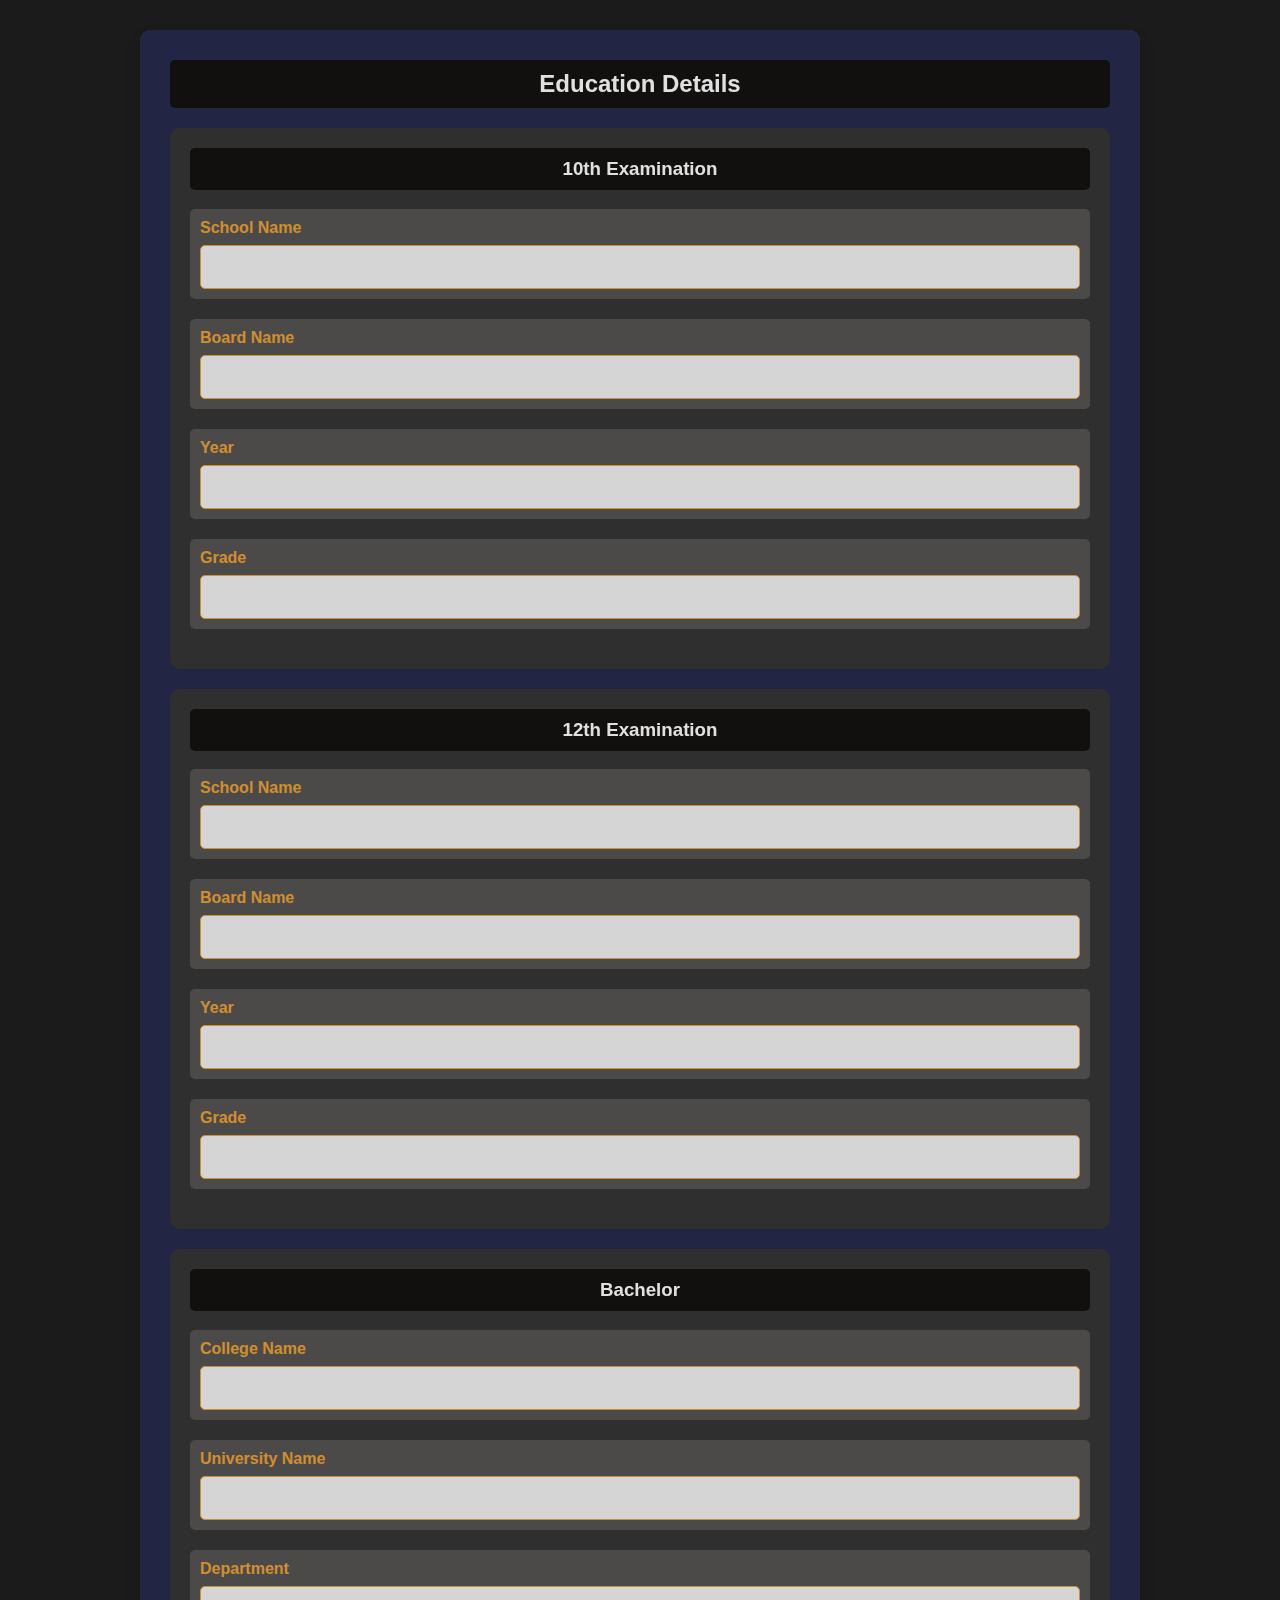
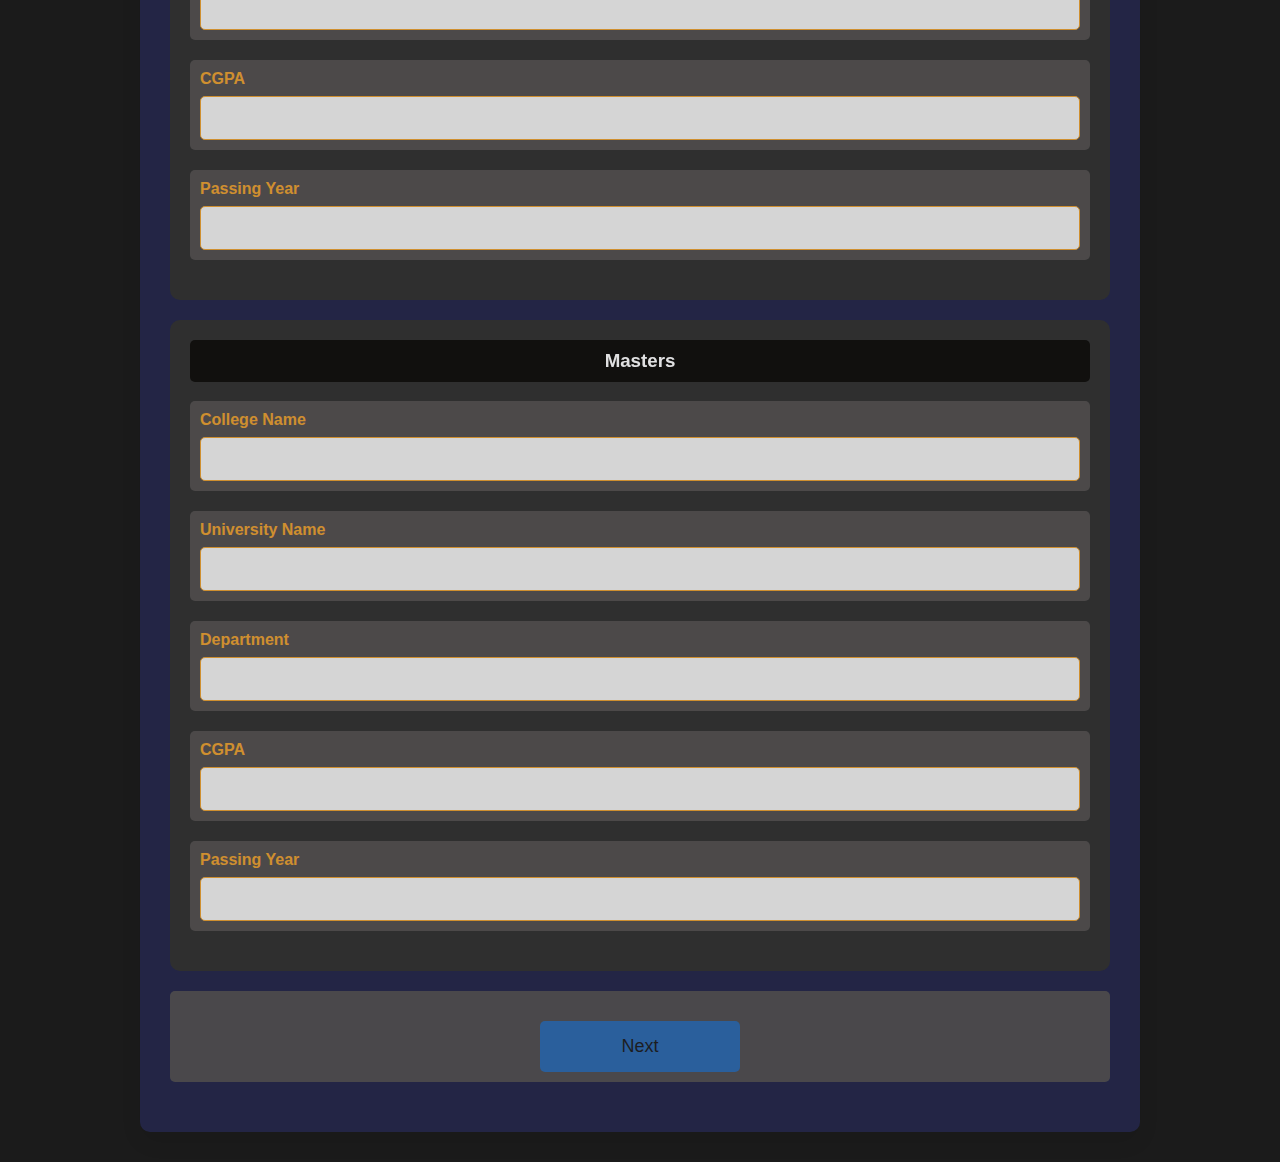
<file: education.html>
<!DOCTYPE html>
<html lang="en">
<head>
    <meta charset="UTF-8">
    <meta name="viewport" content="width=device-width, initial-scale=1.0">
    <title>Education Details</title>
    <link rel="stylesheet" href="education.css">
</head>
<body>
    <div class="container">
        <h2>Education Details</h2>
        <form action="/submit-education" method="post">
            <div class="box-section">
                <h3>10th Examination</h3>
                <div class="form-group">
                    <label for="school10">School Name</label>
                    <input type="text" id="school10" name="school10" required>
                </div>
                <div class="form-group">
                    <label for="board10">Board Name</label>
                    <input type="text" id="board10" name="board10" required>
                </div>
                <div class="form-group">
                    <label for="year10">Year</label>
                    <input type="number" id="year10" name="year10" required>
                </div>
                <div class="form-group">
                    <label for="grade10">Grade</label>
                    <input type="text" id="grade10" name="grade10" required>
                </div>
            </div>

            <div class="box-section">
                <h3>12th Examination</h3>
                <div class="form-group">
                    <label for="school12">School Name</label>
                    <input type="text" id="school12" name="school12" required>
                </div>
                <div class="form-group">
                    <label for="board12">Board Name</label>
                    <input type="text" id="board12" name="board12" required>
                </div>
                <div class="form-group">
                    <label for="year12">Year</label>
                    <input type="number" id="year12" name="year12" required>
                </div>
                <div class="form-group">
                    <label for="grade12">Grade</label>
                    <input type="text" id="grade12" name="grade12" required>
                </div>
            </div>

            <div class="box-section">
                <h3>Bachelor</h3>
                <div class="form-group">
                    <label for="college">College Name</label>
                    <input type="text" id="college" name="college" required>
                </div>
                <div class="form-group">
                    <label for="university">University Name</label>
                    <input type="text" id="university" name="university" required>
                </div>
                <div class="form-group">
                    <label for="department">Department</label>
                    <input type="text" id="department" name="department" required>
                </div>
                <div class="form-group">
                    <label for="cgpa">CGPA</label>
                    <input type="number" step="0.01" id="cgpa" name="cgpa" required>
                </div>
                <div class="form-group">
                    <label for="collegeYear">Passing Year</label>
                    <input type="number" id="collegeYear" name="collegeYear" required>
                </div>
            </div>

            <div class="box-section">
                <h3>Masters</h3>
                <div class="form-group">
                    <label for="mastersCollege">College Name</label>
                    <input type="text" id="mastersCollege" name="mastersCollege" required>
                </div>
                <div class="form-group">
                    <label for="mastersUniversity">University Name</label>
                    <input type="text" id="mastersUniversity" name="mastersUniversity" required>
                </div>
                <div class="form-group">
                    <label for="mastersDepartment">Department</label>
                    <input type="text" id="mastersDepartment" name="mastersDepartment" required>
                </div>
                <div class="form-group">
                    <label for="mastersCgpa">CGPA</label>
                    <input type="number" step="0.01" id="mastersCgpa" name="mastersCgpa" required>
                </div>
                <div class="form-group">
                    <label for="mastersYear">Passing Year</label>
                    <input type="number" id="mastersYear" name="mastersYear" required>
                </div>
            </div>

            <div class="form-group button-group">
                <a href="experience.html">
                <button type="button" id="nextBtn">Next</button>
                </a>
            
            
            </div>
        </form>
    </div>
</body>
</html>
</file>
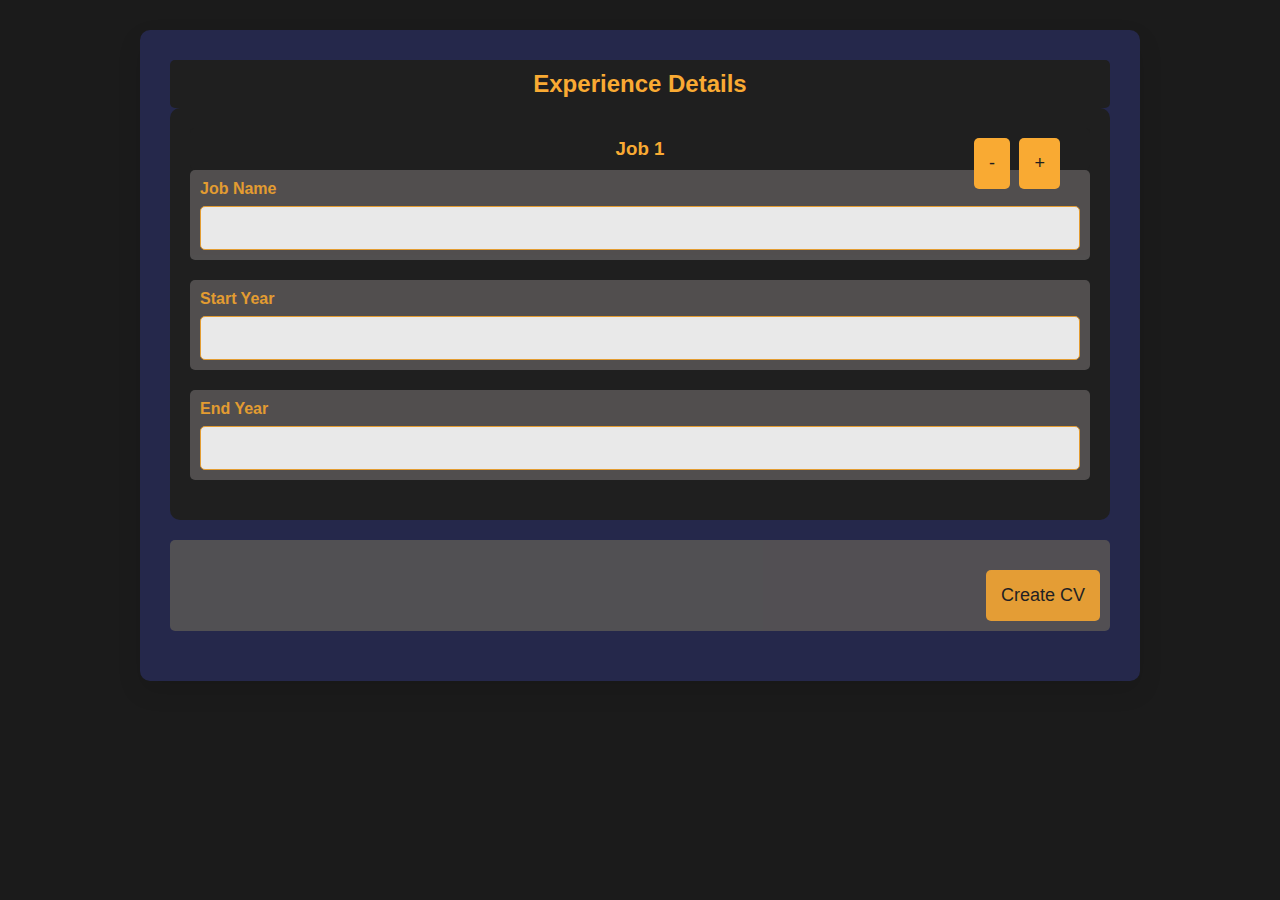
<file: experience.html>
<!DOCTYPE html>
<html lang="en">
<head>
    <meta charset="UTF-8">
    <meta name="viewport" content="width=device-width, initial-scale=1.0">
    <title>Experience Details</title>
    <link rel="stylesheet" href="experience.css">
</head>
<body>
    <div class="container">
        <h2>Experience Details</h2>
        <form action="/submit-experience" method="post">
            <div id="experienceSection">
                <!-- Initial Job Section -->
                <div class="box-section">
                    <h3>Job 1</h3>
                    <div class="form-group">
                        <label for="jobName1">Job Name</label>
                        <input type="text" id="jobName1" name="jobName1" required>
                    </div>
                    <div class="form-group">
                        <label for="startYear1">Start Year</label>
                        <input type="text" id="startYear1" name="startYear1" required>
                    </div>
                    <div class="form-group">
                        <label for="endYear1">End Year</label>
                        <input type="text" id="endYear1" name="endYear1" required>
                    </div>
                    <!-- Buttons below job section -->
                    <div class="button-group">
                        <button type="button" class="remove-btn">-</button>
                        <button type="button" class="add-btn">+</button>
                    </div>
                </div>
                <div class="form-group button-group">
                    <a href="">
                    <button type="button" href="" id="nextBtn">Create CV</button>
                </a>
            </div>
            
        </form>
    </div>
    <script src="script.js"></script>
</body>
</html>
</file>
<file: education.css>
body {
    font-family: 'Poppins',sans-serif;
    background-color: #1b1b1b; /* Sky blue background */
    opacity: 0.9;
    margin: 0;
    padding: 30px;
    display: flex;
    justify-content: center;
    align-items: center;
    color: #fff; /* White font */
}

.container {
    background-color: #25284b; /* Dark background */
    padding: 30px;
    box-shadow: 0 10px 25px rgba(0, 0, 0, 0.1);
    border-radius: 10px;
    width: 100%;
    max-width: 1000px;
    box-sizing: border-box;
    color: #fff; /* White text */
    text-align: center;
}

h2, h3, h4 {
    margin-top: 0;
    color: #f8f8f9; /* Orange text */
    background-color: #11100e; /* Dark background for headings */
    padding: 10px; 
    border-radius: 5px;
}

.form-group {
    margin-bottom: 20px;
    text-align: left;
    background-color: #575454; /* Dark background */
    opacity: 0.9;
    padding: 10px;
    border-radius: 5px;
}

.form-group label {
    display: block;
    margin-bottom: 8px;
    color: #f9aa33; /* Orange text */
    font-weight: bold;
}

.form-group input,
.form-group textarea {
    width: 100%;
    padding: 12px;
    box-sizing: border-box;
    border: 1px solid #f9aa33; /* Orange border */
    border-radius: 5px;
    font-size: 16px;
    background-color: #fff; /* White background */
    color: #11100e; /* Dark text */
}

.form-group textarea {
    resize: vertical;
}

.button-group {
    display: flex;
    justify-content: center;
}

button {
    font-weight: 200;
    background-color: #f9aa33; /* Orange background */
    color: #11100e; /* Dark text */
    border: none;
    padding: 15px;
    cursor: pointer;
    border-radius: 5px;
    font-size: 18px;
    width: 48%;
    transition: background-color 0.3s ease, transform 0.3s ease;
    margin-top: 20px;
}

button:hover {
    background-color: #e08c00; /* Darker orange on hover */
    transform: scale(1.05);
}

.box-section {
    background-color: #333; /* Dark background */
    color: #737acd; /* Orange text */
    padding: 20px;
    border-radius: 10px;
    margin-bottom: 20px;
    transition: background-color 0.3s ease, transform 0.3s ease;
}

.box-section:hover {
    background-color: linear-gradient(to right, #283048, #859398); /* Slightly lighter dark on hover */
    transform: scale(1.02);
}


.button-group {
    display: flex;
    justify-content: center; /* Center horizontally */
    margin-top: 20px;
}

button {
    font-weight: 200;
    background-color: #2f6fb7; /* Orange background */
    color: #1f1f1f; /* Dark text */
    border: none;
    padding: 15px;
    cursor: pointer;
    border-radius: 5px;
    font-size: 18px;
    width: 200px; /* Set a fixed width */
    transition: background-color 0.3s ease, transform 0.3s ease;
}

button:hover {
    background-color: #2db877; /* Darker orange on hover */
    transform: scale(1.05);
}
</file>
<file: experience.css>
/* Reset default styles */
* {
    margin: 0;
    padding: 0;
    box-sizing: border-box;
}

/* Body styles */
body {
    font-family: Arial, sans-serif;
    background-color: #1b1b1b; /* Light orange background */
    margin: 0;
    padding: 30px;
    display: flex;
    justify-content: center;
    align-items: center;
    color: #fff; /* White font */
}

/* Container styles */
.container {
    background-color: #25284b; /* Dark background */
    padding: 30px;
    box-shadow: 0 10px 25px rgba(0, 0, 0, 0.1);
    border-radius: 10px;
    width: 100%;
    max-width: 1000px;
    box-sizing: border-box;
    color: #fff; /* White text for contrast */
    text-align: center;
}

/* Heading styles */
h2, h3 {
    margin-top: 0;
    color: #f9aa33; /* Orange text */
    background-color: #1f1f1f; /* Dark background for headings */
    padding: 10px; 
    border-radius: 5px;
}

/* Form group styles */
.form-group {
    margin-bottom: 20px;
    text-align: left;
    background-color: #575454; /* Dark background */
    opacity: 0.9;
    padding: 10px;
    border-radius: 5px;
}

.form-group label {
    display: block;
    margin-bottom: 8px;
    color: #f9aa33; /* Orange text */
    font-weight: bold;
}

.form-group input {
    width: 100%;
    padding: 12px;
    box-sizing: border-box;
    border: 1px solid #f9aa33; /* Orange border */
    border-radius: 5px;
    font-size: 16px;
    background-color: #fff; /* White background */
    color: #11100e; /* Black text */
}

.form-group textarea {
    width: 100%;
    padding: 12px;
    box-sizing: border-box;
    border: 1px solid #f9aa33; /* Orange border */
    border-radius: 5px;
    font-size: 16px;
    background-color: #fff; /* White background */
    color: #11100e; /* Black text */
    resize: vertical;
}

/* Button group styles */
.button-group {
    display: flex;
    justify-content: flex-end; /* Align buttons to the end */
}

.button-group button {
    font-weight: 200;
    background-color: #f9aa33; /* Orange background */
    color: #1f1f1f; /* Dark text */
    border: none;
    padding: 15px;
    cursor: pointer;
    border-radius: 5px;
    font-size: 18px;
    width: auto; /* Allow buttons to expand as needed */
    transition: background-color 0.3s ease, transform 0.3s ease;
    margin-top: 20px;
    margin-left: 10px; /* Adjust spacing between buttons */
}

.button-group button:hover {
    background-color: #e08c00; /* Darker orange on hover */
    transform: scale(1.05);
}

/* Box section styles */
.box-section {
    background-color: #1f1f1f; /* Dark background */
    color: #f9aa33; /* Orange text */
    padding: 20px;
    border-radius: 10px;
    margin-bottom: 20px;
    transition: background-color 0.3s ease, transform 0.3s ease;
    position: relative; /* Add position relative */
}

.box-section:hover {
    background-color: #444; /* Slightly lighter dark on hover */
    transform: scale(1.02);
}

/* Remove and add button styles */
.remove-btn, .add-btn {
    position: absolute;
    top: 10px;
    background-color: #f44336; /* Red for remove and green for add */
    color: #fff; /* White text */
    border: none;
    padding: 5px 10px;
    border-radius: 50%;
    cursor: pointer;
    font-size: 16px;
    transition: background-color 0.3s ease;
}

.add-btn {
    right: 50px; /* Adjust position for the add button */
    background-color: #4caf50; /* Green for add */
    border: 2px solid #1f1f1f; /* Border style */
}

.remove-btn {
    right: 100px; /* Adjust position for the remove button */
    background-color: #f44336; /* Red for remove */
    border: 2px solid #1f1f1f; /* Border style */
}

.remove-btn:hover, .add-btn:hover {
    background-color: #d32f2f; /* Darker red on hover */
}
</file>
